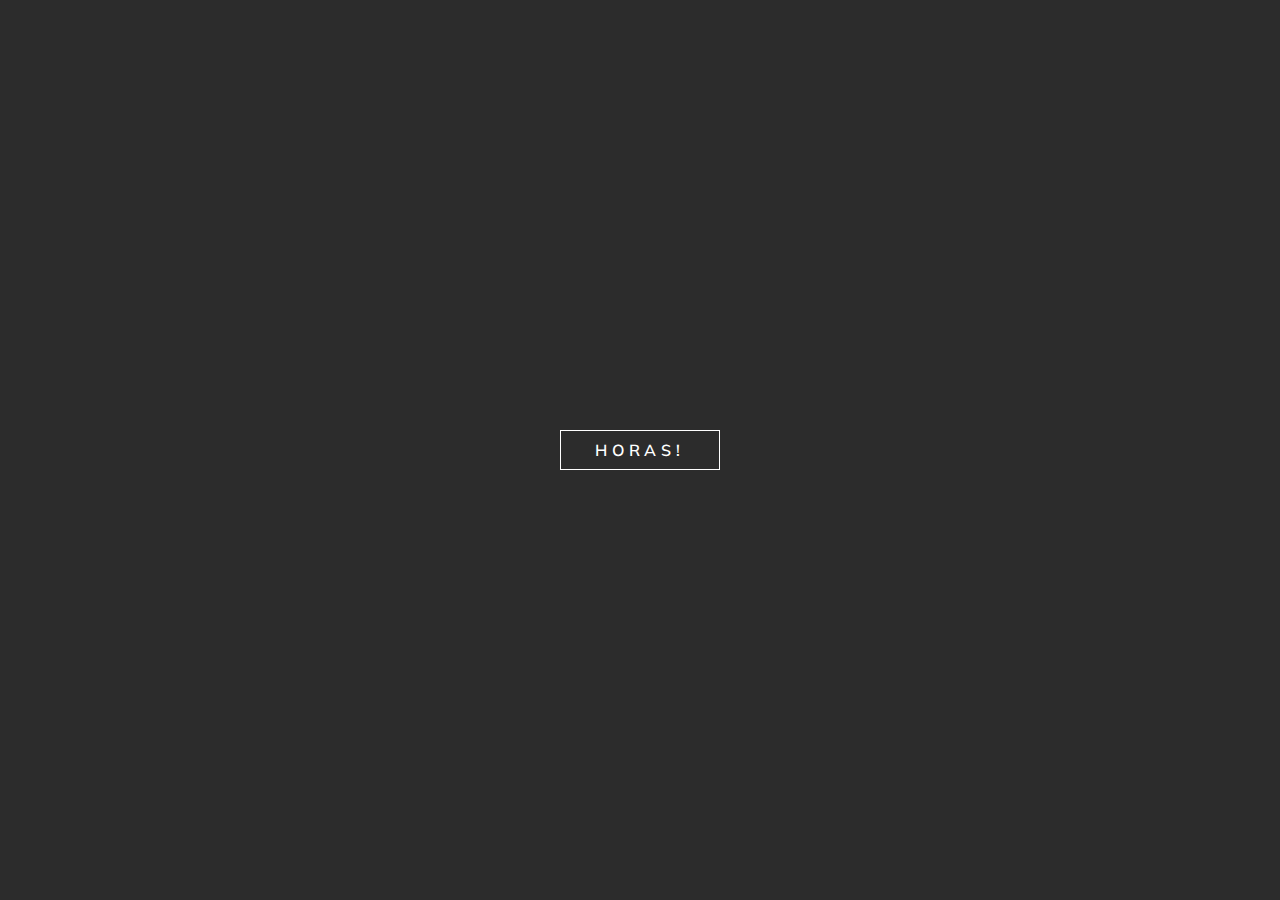
<file: buttons-01/index.html>
<!DOCTYPE html>
<html lang="en">
    <head>
        <meta charset="UTF-8">
        <title>Buttons</title>
        <meta name="viewport" content="width=device-width, initial-scale=1.0">
        <link rel="preconnect" href="https://fonts.googleapis.com">
        <link rel="preconnect" href="https://fonts.gstatic.com" crossorigin>
        <link
            href="https://fonts.googleapis.com/css2?family=Mulish&display=swap"
            rel="stylesheet"
            type='text/css'
        >
        <link rel="stylesheet" href="style.css">
    </head>
    <body>
        <span class="background">
            <a
                href="https://github.com/jayysng"
                class='button'
            >
                <svg>
                    <rect
                        x="0" y="0" 
                        fill="none"
                        width="100%"
                        height="100%"
                    />
                </svg>
                HORAS!
            </a>            
        </span>
    </body>
</html>
</file>
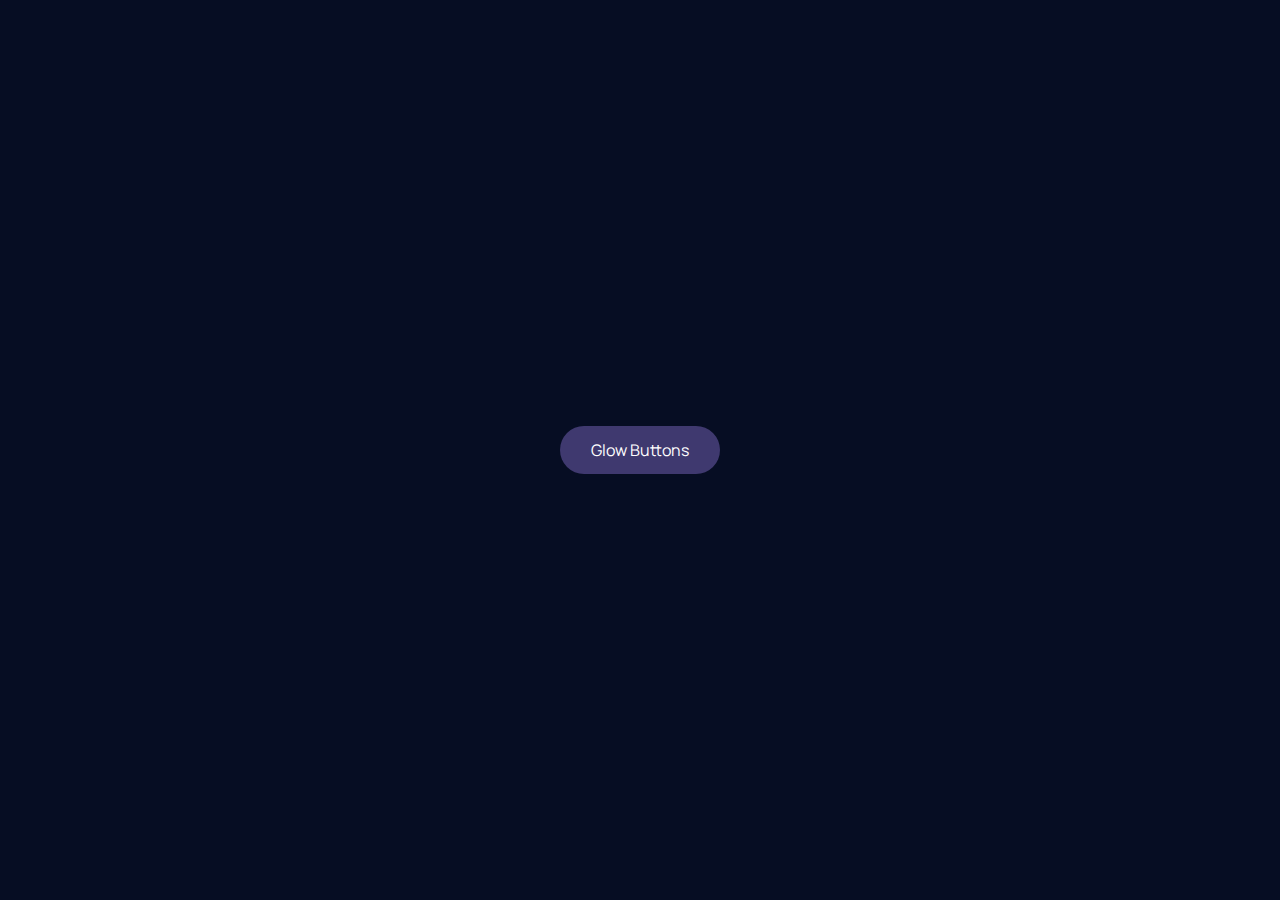
<file: buttons-02/index.html>
<!DOCTYPE html>
<html lang="en">

<head>
    <meta charset="UTF-8">
    <title>UI Exploration</title>
    <meta name="viewport" content="width=device-width, initial-scale=1.0">
    <link rel="preconnect" href="https://fonts.googleapis.com">
    <link rel="preconnect" href="https://fonts.gstatic.com" crossorigin>
    <link href="https://fonts.googleapis.com/css2?family=Manrope&display=swap" rel="stylesheet">
    <link rel="stylesheet" href="style.css">
</head>

<body>
    <a href="https://github.com/jayysng" title='UI Exploration' class='button-glow'>
        Glow Buttons
    </a>
</body>

</html>
</file>
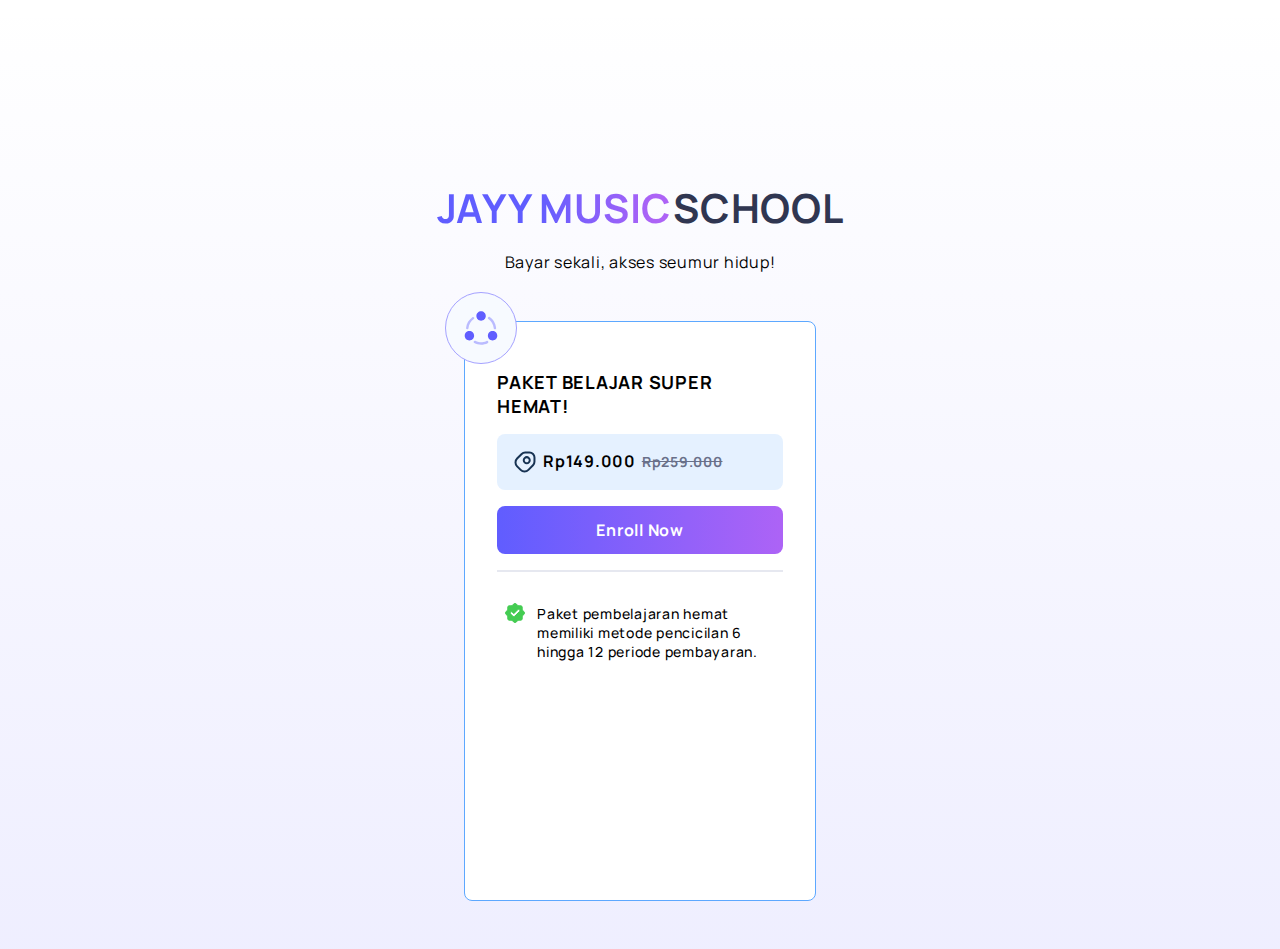
<file: pricing-01/index.html>
<!DOCTYPE html>
<html lang="en">
    <head>
        <meta charset="UTF-8">
        <title>Pricing Cards</title>
        <meta name="viewport" content="width=device-width, initial-scale=1.0">
        <link rel="stylesheet" href="style.css">
    </head>
    <body>
      <section class="landing-page-section">
        <h2><span class="gradient-text">JAYY MUSIC</span>SCHOOL</h2>
        <p>
          Bayar sekali, akses seumur hidup! <!--? more text here -->
        </p>
        <div class="pricing-container">
          <article class="pricing-card pricing-card--primary">
            <img
              src="assets/complete-package.svg"
              alt="Complete Package"
              class="plan-icon"
            >
            <h3>PAKET BELAJAR SUPER HEMAT!</h3>
            <div class="pricing-card__price">
              <img
                alt="Price"
                src="assets/price.svg"
              >
              Rp149.000
              <s>Rp259.000</s>
            </div>
            <a
              class="enroll"
              title="Enroll Now"
              target="_blank"
              rel="noopener"
              href="https://github.com/jayysng"
            >
              Enroll Now
            </a>
            <div class="divider"></div>
            <ul>
              <li>
                Paket pembelajaran hemat memiliki metode pencicilan 6 hingga 12 periode pembayaran.
              </li>
              <!--? More benefits here -->
            </ul>
          </article>       
          <!--? More cards here -->
        </div>
      </section>
    </body>
</html>
</file>
<file: buttons-01/style.css>
:root {
    --background: #2C2C2C;
}

* {
    margin: 0;
    padding: 0;
    box-sizing: border-box;  
}

html {
    font-family: 'Mulish';
    font-size: 16px;
}

.background {
    background-color: var(--background);
    display: grid;
    place-items: center;
    height: 100vh;
}

.button {
    color: #fff;
    cursor: pointer;
    font-size: 1rem;
    line-height: 2.5rem;
    max-width: 160px; 
    width: 100%; 
    letter-spacing: 0.3rem;
    font-weight: 600;
    position: relative;
    text-decoration: none;
    text-transform: uppercase;
    display: flex;
    justify-content: center;
    transition: all 1s ease-in;
}

.button:hover {
    color: #FF9950;
}

.button svg {
    height: 40px;
    left: 0;
    top: 0; 
    position: absolute;
    width: 100%; 
}

.button rect {      
    fill: none;
    stroke: #fff;
    stroke-width: 2;
    stroke-dasharray: 450, 0;
    transition: all 0.5s linear;
}

.button:hover rect {
    stroke-width: 5;
    stroke-dasharray: 20, 300;
    stroke-dashoffset: 48;
    stroke: #FF9950;
    transition: all 2s cubic-bezier(
        0.22, 1, 0.25, 1
    );
}
</file>
<file: buttons-02/style.css>
:root {
    --border-radius: 2rem;
    --bg: #060D23;
    --btn-bg: #3F396F;
    --glow-size: 0.5rem;
}

body {
    background-color: var(--bg);
    font-family: 'Manrope',
        sans-serif;
    display: flex;
    justify-content: center;
    align-items: center;
    height: 100vh;
}

*,
*::before,
*::after {
    box-sizing: border-box;
    margin: 0;
    padding: 0;
}

.button-glow {
    min-width: 10rem;
    min-height: 3rem;
    text-decoration: none;
    user-select: none;
    display: flex;
    justify-content: center;
    align-items: center;
    color: #fff;
    position: relative;
    z-index: 0;
    border-radius: var(--border-radius);
    transition: all 0.5s;
    gap: 0.5rem;
}

.button-glow:before {
    content: '';
    background: linear-gradient(to right, #B881FF, #A963F7,
            #ff5d5d, #ffc300, #B881FF, #A963F7,
            #ff5d5d, #ffc300, #B881FF);
    position: absolute;
    background-size: 300%;
    z-index: -1;
    filter: blur(var(--glow-size));
    width: calc(100% + var(--glow-size));
    height: calc(100% + var(--glow-size));
    opacity: 0;
    border-radius: var(--border-radius);
    animation: glow 25s alternate infinite;
    transition: opacity .5s linear;
}

.button-glow:active {
    background: var(--btn-bg);
}

.button-glow:hover:before {
    opacity: 1;
}

.button-glow:after {
    z-index: -1;
    content: '';
    position: absolute;
    width: 100%;
    height: 100%;
    background: var(--btn-bg);
    left: 0;
    top: 0;
    border-radius: var(--border-radius);
}

@keyframes glow {
    0% {
        background-position: 0 0;
    }

    50% {
        background-position: 300% 0;
    }

    100% {
        background-position: 0 0;
    }
}
</file>
<file: pricing-01/style.css>
@import url('https://fonts.googleapis.com/css2?family=Manrope&display=swap');

html {
	font-size: 16px;
  font-family: Manrope;
  letter-spacing: 0.75px;
}

* {
  box-sizing: border-box;  
}

body {
	background: white;
  padding: 0px;
  margin: 0px;
}

:root {
  --primary-blue: #5DA8FF;
  --primary-blue-violet: #605DFF;
  --primary-violet: #AD63F6;
  --text-color: #303651;
  --text-color-neutral: #697089;
  --background-blue: #E5F1FF;
}

.gradient-text {
  background-image: linear-gradient(
    90.65deg, 
    #605DFF 41.17%, 
    #AD63F6 92.13%
  );
  background-size: 100%;
  background-clip: text;
  -webkit-background-clip: text;
  -moz-background-clip: text;
  -webkit-text-fill-color: transparent; 
  -moz-text-fill-color: transparent;
}

.landing-page-section {
  display: flex;
  padding: 32px 8px;
  flex-direction: column;
  align-items: center;
  background: linear-gradient(
    to top,
    rgba(96, 93, 255, 0.1) 0%,
    rgba(96, 93, 255, 0) 100%
  );
  padding-top: 180px;
  min-height: 100vh;
  height: 100%;
}

.landing-page-section > h2 {
  color: var(--text-color);
  text-align: center;
  font-size: 2.5rem;
  margin: 0px;
}

.landing-page-section > p {
  max-width: 520px;
  width: 100%;
  text-align: center;
}

.landing-page-section > p > strong {
  color: var(--primary-violet);
}

.pricing-container {
  margin-top: 16px;
  display: flex;
  justify-content: center;
  flex-wrap: wrap;
  gap: 32px;
  padding: 16px;
}

.pricing-card {
  display: flex;
  flex-direction: column;
  position: relative;
  gap: 16px;
  width: 100%;
  max-width: 352px;
  min-height: 580px;
  border-radius: 8px;
  padding: 48px 32px;
  cursor: pointer;
  border: 1px solid var(--primary-blue);
  background: #F7FAFF;
}

.pricing-card--primary {
  background: white;
}

.pricing-card__price {
  background: var(--background-blue);
  width: 100%;
  min-height: 56px;
  padding: 6px 16px;
  display: flex;
  gap: 6px;
  align-items: center;
  border-radius: 8px;
  font-weight: 700;
  flex-wrap: wrap;
  line-height: 25.6px;
}

.pricing-card__price > s {
  color: var(--text-color-neutral);
  font-size: 0.875rem;
}

.pricing-card > h3 {
  margin: 0px;
  font-size: 1.125rem;
  font-weight: 700;
  text-align: left;
}

.pricing-card > .divider {
  border: 1px solid #E6E8F0;
}

.pricing-card > .enroll {
  display: block;
  width: 100%;
  font-weight: 700;
  cursor: pointer;
  display: flex;
  align-items: center;
  justify-content: center;
  min-height: 48px;
  border-radius: 8px;
  background: #605DFF1A;
  color: var(--primary-blue-violet);
  text-decoration: none;
  letter-spacing: 0.75px;
  border: 0px solid var(--primary-blue-violet);
}

.pricing-card > .enroll:hover {
  border: 1px solid var(--primary-blue-violet);
  transition: border-width 0.2s linear;
}

.pricing-card--primary > .enroll {
  background: linear-gradient(
    90deg, #605DFF, #AD63F6 50%, 
    #AD63F6 50%, #605DFF 80%, #5DA8FF 100%
  );
  background-size: 200% 200%;
  background-position: 0% 0%;
  transition: background-position 1s;
  color: white;
}

.pricing-card--primary > .enroll:hover, .enroll:focus {
  border: none;
  background-position: 100% 100%;
  transition: background-position 1s;
}

.pricing-card > ul {
  width: 100%;
  display: flex;
  flex-direction: column;
  gap: 16px;
}

.pricing-card > ul > li {
  position: relative;
  font-weight: 500;
  list-style-type: none;
  font-size: 0.875rem;
}

.pricing-card > ul > li:before {
  content: "";
  position: absolute;
  top: -2px;
  left: -32px;
  width: 32px;
  height: 32px;
  background-image: url('assets/benefit.svg');
  background-repeat: no-repeat;
}

.pricing-card > .plan-icon {
  position: absolute;
  left: -20px;
  top: -30px;
}
</file>
